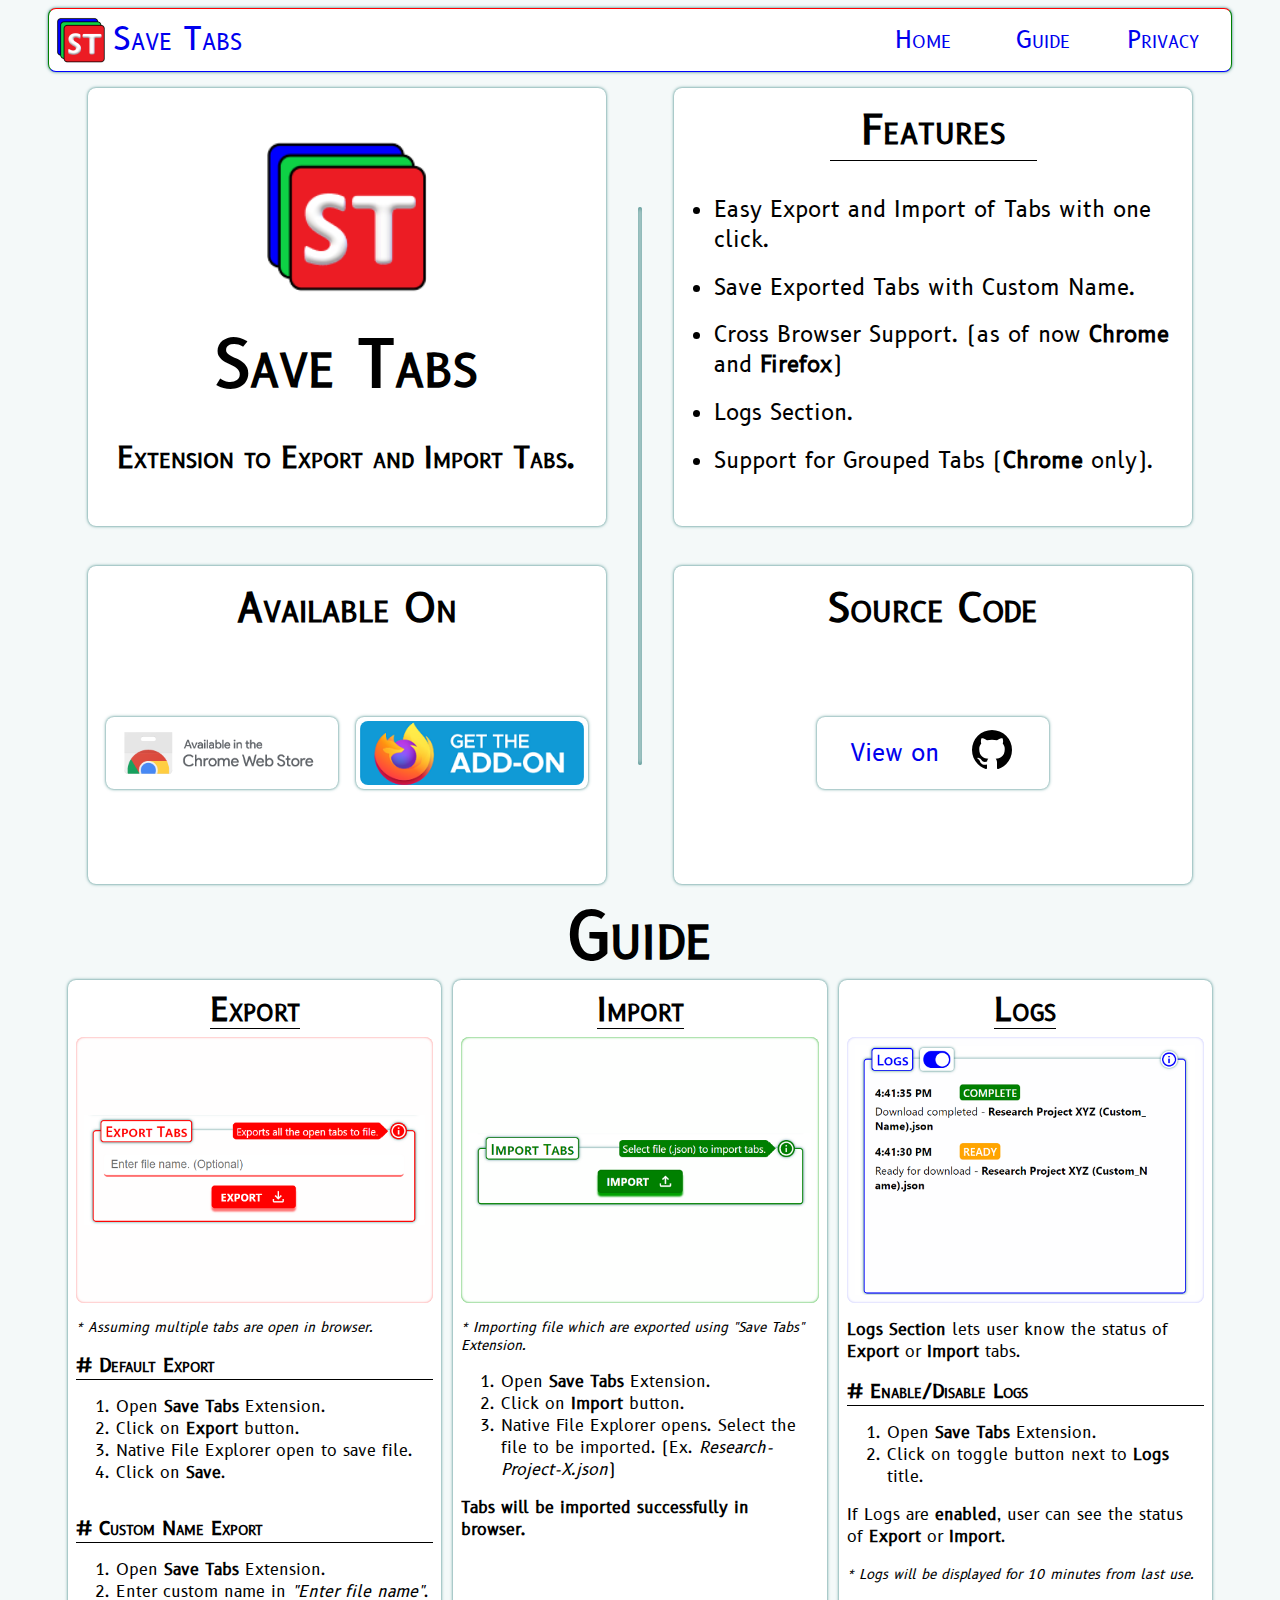
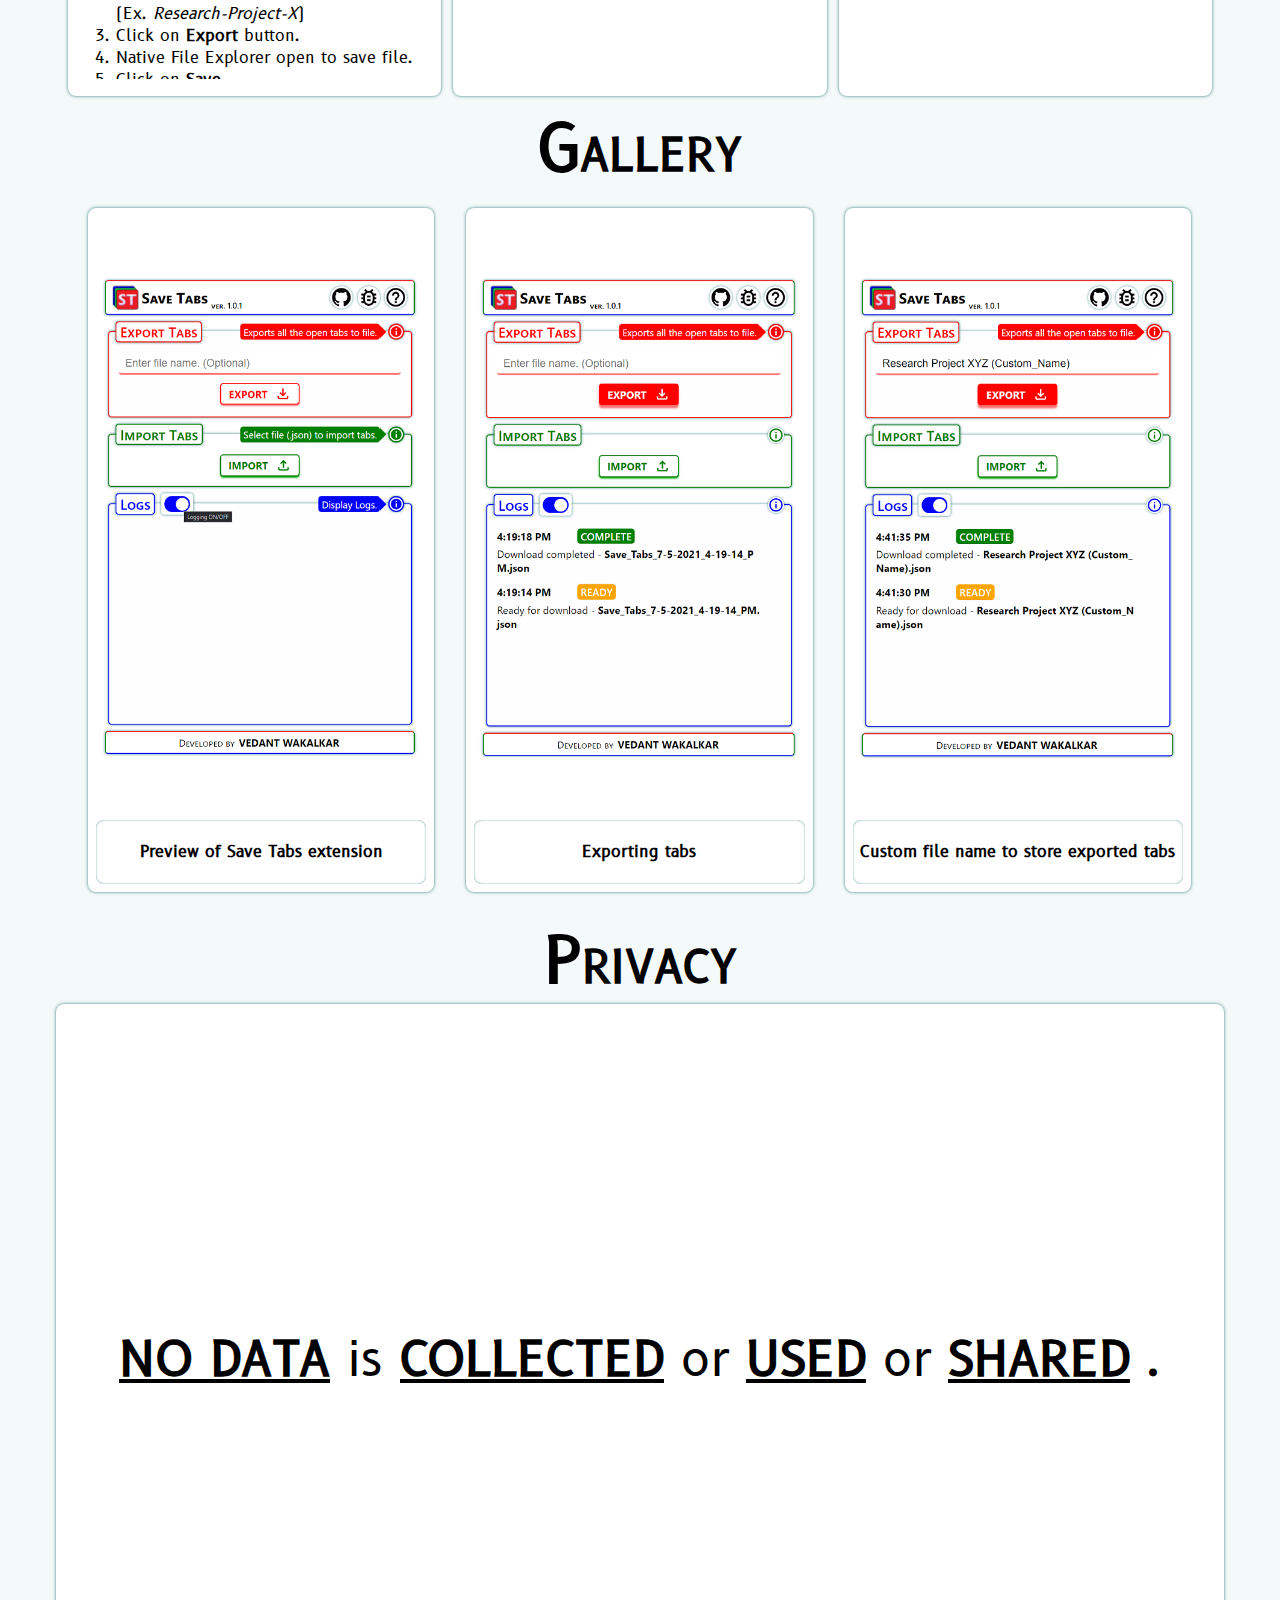
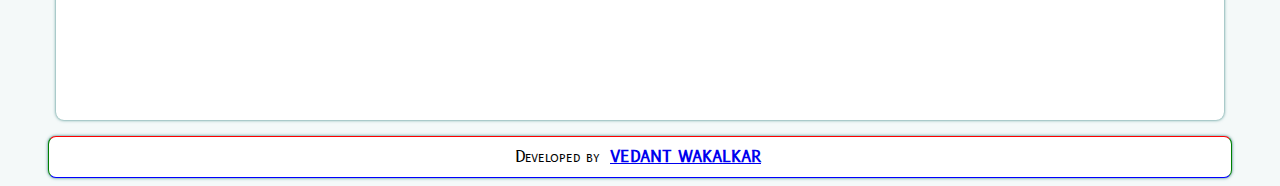
<file: index.html>
<!DOCTYPE html>

<html lang="en">
    <head>
        <meta charset="utf-8" />
        <meta http-equiv="X-UA-Compatible" content="IE=edge" />
        <meta name="viewport" content="width=device-width, initial-scale=1.0" />
        <title>Save Tabs</title>
        <link rel="stylesheet" href="style.css" />
        <link
            rel="icon"
            type="image/png"
            sizes="16x16"
            href="extension/icons/Save_Tabs_16.png"
        />
        <link
            rel="icon"
            type="image/png"
            sizes="32x32"
            href="extension/icons/Save_Tabs_32.png"
        />
    </head>

    <body>
        <header>
            <nav class="border-radius-type-A border-shadow">
                <div class="nav-left border-radius-type-A">
                    <a href="/Save-Tabs" class="nav-logo">
                        <img alt="Save Tabs Logo" />
                        <span>Save Tabs</span>
                    </a>
                    <div class="hamburger">
                        <div class="bars">
                            <span class="border-radius-type-A"> </span>
                            <span class="border-radius-type-A"> </span>
                            <span class="border-radius-type-A"> </span>
                        </div>
                    </div>
                </div>
                <ul class="border-radius-type-A">
                    <li class="nav-item">
                        <a href="#home" class="nav-link border-radius-type-A"
                            >Home</a
                        >
                    </li>
                    <li class="nav-item">
                        <a href="#guide" class="nav-link border-radius-type-A"
                            >Guide</a
                        >
                    </li>
                    <li class="nav-item">
                        <a href="#privacy" class="nav-link border-radius-type-A"
                            >Privacy</a
                        >
                    </li>
                </ul>
            </nav>
        </header>

        <main>
            <div id="home" class="poster">
                <div class="section-left">
                    <div class="brand border-radius-type-A border-shadow">
                        <div class="logo">
                            <img alt="Save Tabs Logo" />
                        </div>

                        <div class="title">
                            <h2>Save Tabs</h2>
                        </div>
                        <div class="description">
                            Extension to Export and Import Tabs.
                        </div>
                    </div>
                    <div
                        class="
                            brand-download
                            border-radius-type-A border-shadow
                        "
                    >
                        <div class="title">
                            <h3>Available On</h3>
                        </div>
                        <div class="links">
                            <a
                                class="border-radius-type-A border-shadow"
                                href="https://chrome.google.com/webstore/detail/save-tabs/ljokfgphjbhjheflldgfmjligcmcmhmn"
                                target="_blank"
                                rel="noopener noreferrer"
                            >
                                <img
                                    class="border-radius-type-A"
                                    src="assets/chrome_webstore.png"
                                    alt="Get it on Chrome Webstore"
                                />
                            </a>
                            <a
                                class="border-radius-type-A border-shadow"
                                href="https://addons.mozilla.org/en-US/firefox/addon/save-tabs/"
                                target="_blank"
                                rel="noopener noreferrer"
                            >
                                <img
                                    class="border-radius-type-A"
                                    src="assets/firefox_addon.png"
                                    alt="Get it on FireFox Add-Ons"
                                />
                            </a>
                        </div>
                    </div>
                </div>
                <div class="vertical-line"></div>
                <div class="section-right">
                    <div class="feature border-radius-type-A border-shadow">
                        <div class="title">
                            <h3>Features</h3>
                        </div>
                        <ul>
                            <li>
                                Easy Export and Import of Tabs with one click.
                            </li>
                            <li>Save Exported Tabs with Custom Name.</li>
                            <li>
                                Cross Browser Support. (as of now
                                <b>Chrome</b> and <b>Firefox</b>)
                            </li>
                            <li>Logs Section.</li>
                            <li>
                                Support for Grouped Tabs (<b>Chrome</b> only).
                            </li>
                        </ul>
                    </div>
                    <div class="source-code border-radius-type-A border-shadow">
                        <div class="title">
                            <h3>Source Code</h3>
                        </div>
                        <div class="links">
                            <a
                                class="
                                    github
                                    border-radius-type-A border-shadow
                                "
                                href="https://github.com/karna98/Save-Tabs"
                                target="blank"
                            >
                                <div class="github" title="View on Github">
                                    <span class="button-text">View on</span>
                                    <span>
                                        <svg
                                            xmlns="http://www.w3.org/2000/svg"
                                            xmlns:xlink="http://www.w3.org/1999/xlink"
                                            version="1.1"
                                            width="24"
                                            height="24"
                                            viewBox="0 0 24 24"
                                        >
                                            <path
                                                d="M12,2A10,10 0 0,0 2,12C2,16.42 4.87,20.17 8.84,21.5C9.34,21.58 9.5,21.27 9.5,21C9.5,20.77 9.5,20.14 9.5,19.31C6.73,19.91 6.14,17.97 6.14,17.97C5.68,16.81 5.03,16.5 5.03,16.5C4.12,15.88 5.1,15.9 5.1,15.9C6.1,15.97 6.63,16.93 6.63,16.93C7.5,18.45 8.97,18 9.54,17.76C9.63,17.11 9.89,16.67 10.17,16.42C7.95,16.17 5.62,15.31 5.62,11.5C5.62,10.39 6,9.5 6.65,8.79C6.55,8.54 6.2,7.5 6.75,6.15C6.75,6.15 7.59,5.88 9.5,7.17C10.29,6.95 11.15,6.84 12,6.84C12.85,6.84 13.71,6.95 14.5,7.17C16.41,5.88 17.25,6.15 17.25,6.15C17.8,7.5 17.45,8.54 17.35,8.79C18,9.5 18.38,10.39 18.38,11.5C18.38,15.32 16.04,16.16 13.81,16.41C14.17,16.72 14.5,17.33 14.5,18.26C14.5,19.6 14.5,20.68 14.5,21C14.5,21.27 14.66,21.59 15.17,21.5C19.14,20.16 22,16.42 22,12A10,10 0 0,0 12,2Z"
                                            />
                                        </svg>
                                    </span>
                                </div>
                            </a>
                        </div>
                    </div>
                </div>
            </div>
            <div id="guide" class="guide">
                <div class="title">
                    <h2>Guide</h2>
                </div>
                <div class="content">
                    <div class="export border-radius-type-A border-shadow">
                        <div class="title">
                            <h4>Export</h4>
                        </div>
                        <div class="preview border-radius-type-A">
                            <img
                                src="assets/Preview/Save_Tabs_Export.png"
                                alt="Export Guide"
                            />
                        </div>
                        <div class="points">
                            <sub>
                                <i
                                    >* Assuming multiple tabs are open in
                                    browser.</i
                                >
                            </sub>
                            <div class="title">
                                <b># Default Export</b>
                            </div>
                            <ol>
                                <li>Open <b>Save Tabs</b> Extension.</li>
                                <li>Click on <b>Export</b> button.</li>
                                <li>Native File Explorer open to save file.</li>
                                <li>Click on <b>Save</b>.</li>
                            </ol>
                            <div class="title">
                                <b># Custom Name Export</b>
                            </div>
                            <ol>
                                <li>Open <b>Save Tabs</b> Extension.</li>
                                <li>
                                    Enter custom name in
                                    <i>"Enter file name"</i>. (Ex.
                                    <i>Research-Project-X</i>)
                                </li>
                                <li>Click on <b>Export</b> button.</li>
                                <li>Native File Explorer open to save file.</li>
                                <li>Click on <b>Save</b>.</li>
                            </ol>
                            <b>Tabs will be exported successfully in file.</b>
                        </div>
                    </div>
                    <div class="import border-radius-type-A border-shadow">
                        <div class="title">
                            <h4>Import</h4>
                        </div>
                        <div class="preview border-radius-type-A">
                            <img
                                src="assets/Preview/Save_Tabs_Import.png"
                                alt="Import Guide"
                            />
                        </div>
                        <div class="points">
                            <sub>
                                <i
                                    >* Importing file which are exported using
                                    "Save Tabs" Extension.</i
                                >
                            </sub>
                            <ol>
                                <li>Open <b>Save Tabs</b> Extension.</li>
                                <li>Click on <b>Import</b> button.</li>
                                <li>
                                    Native File Explorer opens. Select the file
                                    to be imported. (Ex.
                                    <i>Research-Project-X.json</i>)
                                </li>
                            </ol>
                            <b
                                >Tabs will be imported successfully in
                                browser.</b
                            >
                        </div>
                    </div>
                    <div class="logs border-radius-type-A border-shadow">
                        <div class="title">
                            <h4>Logs</h4>
                        </div>
                        <div class="preview border-radius-type-A">
                            <img
                                src="assets/Preview/Save_Tabs_Logs.png"
                                alt="Logging Guide"
                            />
                        </div>
                        <div class="points">
                            <span>
                                <b>Logs Section</b> lets user know the status of
                                <b>Export</b> or <b>Import</b> tabs.</span
                            >
                            <div class="title">
                                <b># Enable/Disable Logs</b>
                            </div>
                            <ol>
                                <li>Open <b>Save Tabs</b> Extension.</li>
                                <li>
                                    Click on toggle button next to
                                    <b>Logs</b> title.
                                </li>
                            </ol>
                            <div>
                                If Logs are <b>enabled</b>, user can see the
                                status of <b>Export</b> or <b>Import</b>.
                            </div>
                            <sub>
                                <br />
                                <i>
                                    * Logs will be displayed for 10 minutes from
                                    last use.
                                </i>
                            </sub>
                        </div>
                    </div>
                </div>
            </div>
            <div class="gallery">
                <div class="title">
                    <h2>Gallery</h2>
                </div>
                <div class="content">
                    <div class="screenshots">
                        <div class="screenshot-content">
                            <div
                                class="body border-radius-type-A border-shadow"
                            >
                                <div class="image">
                                    <img
                                        src="assets/screenshots/Save_Tabs.PNG"
                                        alt="Screenshots - 1"
                                    />
                                </div>
                                <div class="description border-radius-type-A">
                                    Preview of Save Tabs extension
                                </div>
                            </div>
                        </div>
                        <div class="screenshot-content">
                            <div
                                class="body border-radius-type-A border-shadow"
                            >
                                <div class="image">
                                    <img
                                        src="assets/screenshots/Save_Tabs_Export.PNG"
                                        alt="Screenshots - 2"
                                    />
                                </div>
                                <div class="description border-radius-type-A">
                                    Exporting tabs
                                </div>
                            </div>
                        </div>
                        <div class="screenshot-content">
                            <div
                                class="body border-radius-type-A border-shadow"
                            >
                                <div class="image">
                                    <img
                                        src="assets/screenshots/Save_Tabs_Export-Custom.PNG"
                                        alt="Screenshots - 3"
                                    />
                                </div>
                                <div class="description border-radius-type-A">
                                    Custom file name to store exported tabs
                                </div>
                            </div>
                        </div>
                        <div class="screenshot-content">
                            <div
                                class="body border-radius-type-A border-shadow"
                            >
                                <div class="image">
                                    <img
                                        src="assets/screenshots/Save_Tabs_Import.PNG"
                                        alt="Screenshots - 4"
                                    />
                                </div>
                                <div class="description border-radius-type-A">
                                    Importing tabs
                                </div>
                            </div>
                        </div>
                        <div class="screenshot-content">
                            <div
                                class="body border-radius-type-A border-shadow"
                            >
                                <div class="image">
                                    <img
                                        src="assets/screenshots/Save_Tabs_Import-Grouped.PNG"
                                        alt="Screenshots - 5"
                                    />
                                </div>
                                <div class="description border-radius-type-A">
                                    Importing Grouped tabs
                                </div>
                            </div>
                        </div>
                        <div class="screenshot-content">
                            <div
                                class="body border-radius-type-A border-shadow"
                            >
                                <div class="image">
                                    <img
                                        src="assets/screenshots/Save_Tabs_Logs.PNG"
                                        alt="Screenshots - 6"
                                    />
                                </div>
                                <div class="description border-radius-type-A">
                                    Logging Section
                                </div>
                            </div>
                        </div>
                    </div>
                </div>
            </div>
            <div id="privacy" class="privacy">
                <div class="title">
                    <h2>Privacy</h2>
                </div>
                <div class="content border-radius-type-A border-shadow">
                    <div class="privacy-content">
                        <b> <u>NO DATA</u> </b> is <b> <u>COLLECTED</u> </b> or
                        <b> <u>USED</u> </b> or <b> <u>SHARED</u> </b>.
                    </div>
                </div>
            </div>
        </main>

        <footer class="border-radius-type-A border-shadow">
            <p>
                Developed by
                <span class="developer-name">
                    <a
                        href="https://karna98.github.io/"
                        target="_blank"
                        rel="noopener noreferrer"
                    >
                        VEDANT WAKALKAR
                    </a>
                </span>
            </p>
        </footer>
        <script src="index.js"></script>
    </body>
</html>
</file>
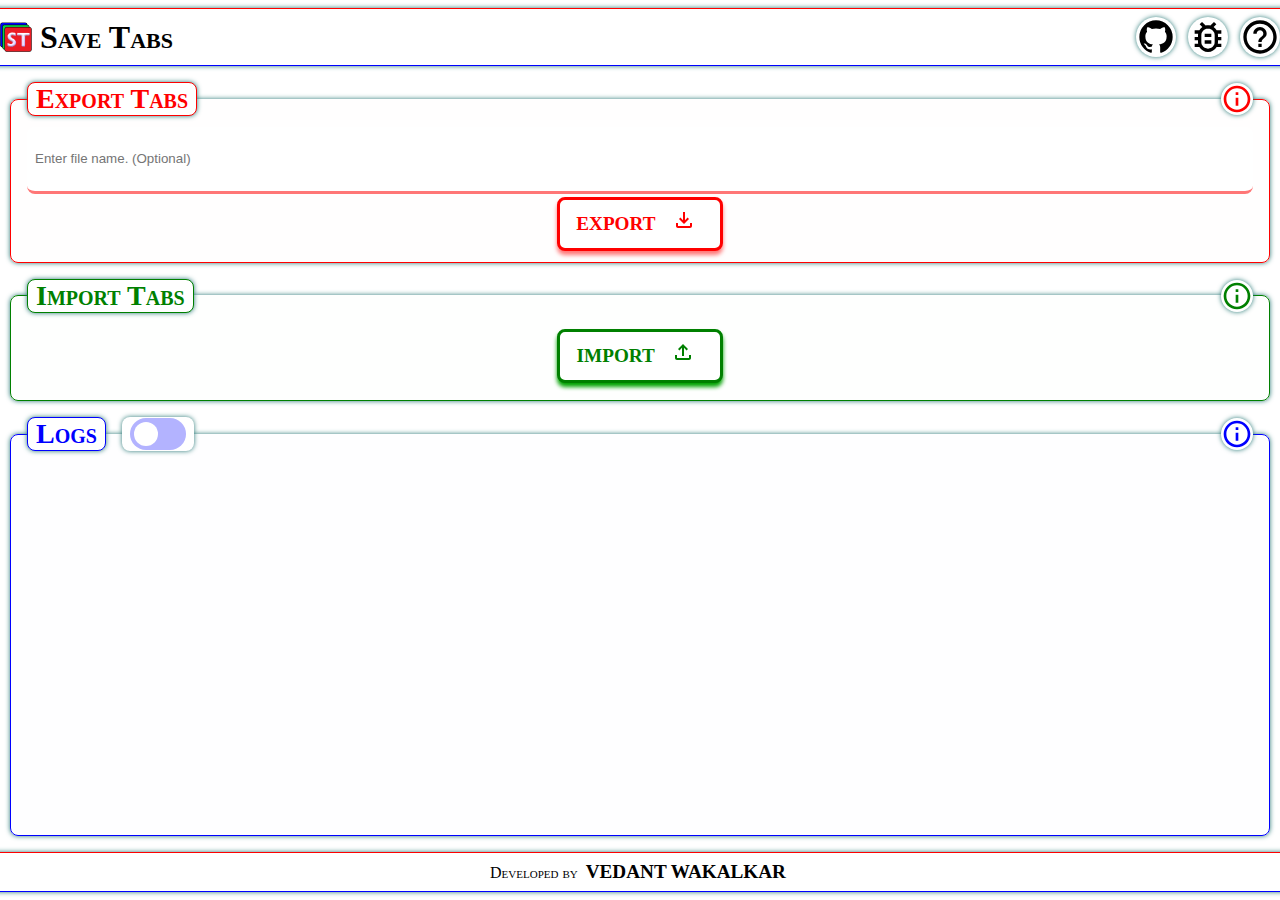
<file: extension/saveTab.html>
<!DOCTYPE html>

<html lang="en">

    <head>
        <meta charset="utf-8" />
        <title>Save Tabs</title>
        <link rel="stylesheet" type="text/css" href="saveTab.css" />
    </head>

    <body>
        <div class="navbar">
            <div class="navbar-content box-shadow">
                <div class="header">
                    <img src="icons/Save_Tabs_32.png" alt="Save Tabs Logo" />
                    <span>Save Tabs</span>
                    <span id="version"></span>
                </div>
                <div class="links">
                    <span
                        id="links-github"
                        class="box-shadow"
                        title="Source Code"
                    >
                        <svg
                            xmlns="http://www.w3.org/2000/svg"
                            xmlns:xlink="http://www.w3.org/1999/xlink"
                            version="1.1"
                            width="24"
                            height="24"
                            viewBox="0 0 24 24"
                        >
                            <path
                                d="M12,2A10,10 0 0,0 2,12C2,16.42 4.87,20.17 8.84,21.5C9.34,21.58 9.5,21.27 9.5,21C9.5,20.77 9.5,20.14 9.5,19.31C6.73,19.91 6.14,17.97 6.14,17.97C5.68,16.81 5.03,16.5 5.03,16.5C4.12,15.88 5.1,15.9 5.1,15.9C6.1,15.97 6.63,16.93 6.63,16.93C7.5,18.45 8.97,18 9.54,17.76C9.63,17.11 9.89,16.67 10.17,16.42C7.95,16.17 5.62,15.31 5.62,11.5C5.62,10.39 6,9.5 6.65,8.79C6.55,8.54 6.2,7.5 6.75,6.15C6.75,6.15 7.59,5.88 9.5,7.17C10.29,6.95 11.15,6.84 12,6.84C12.85,6.84 13.71,6.95 14.5,7.17C16.41,5.88 17.25,6.15 17.25,6.15C17.8,7.5 17.45,8.54 17.35,8.79C18,9.5 18.38,10.39 18.38,11.5C18.38,15.32 16.04,16.16 13.81,16.41C14.17,16.72 14.5,17.33 14.5,18.26C14.5,19.6 14.5,20.68 14.5,21C14.5,21.27 14.66,21.59 15.17,21.5C19.14,20.16 22,16.42 22,12A10,10 0 0,0 12,2Z"
                            />
                        </svg>
                    </span>
                    <span
                        id="links-report"
                        class="box-shadow"
                        title="Issues & Suggestions"
                    >
                        <svg
                            xmlns="http://www.w3.org/2000/svg"
                            height="24px"
                            viewBox="0 0 24 24"
                            width="24px"
                            fill="#000000"
                        >
                            <path d="M0 0h24v24H0V0z" fill="none" />
                            <path
                                d="M20 8h-2.81c-.45-.78-1.07-1.45-1.82-1.96L17 4.41 15.59 3l-2.17 2.17C12.96 5.06 12.49 5 12 5s-.96.06-1.41.17L8.41 3 7 4.41l1.62 1.63C7.88 6.55 7.26 7.22 6.81 8H4v2h2.09c-.05.33-.09.66-.09 1v1H4v2h2v1c0 .34.04.67.09 1H4v2h2.81c1.04 1.79 2.97 3 5.19 3s4.15-1.21 5.19-3H20v-2h-2.09c.05-.33.09-.66.09-1v-1h2v-2h-2v-1c0-.34-.04-.67-.09-1H20V8zm-4 4v3c0 .22-.03.47-.07.7l-.1.65-.37.65c-.72 1.24-2.04 2-3.46 2s-2.74-.77-3.46-2l-.37-.64-.1-.65C8.03 15.48 8 15.23 8 15v-4c0-.23.03-.48.07-.7l.1-.65.37-.65c.3-.52.72-.97 1.21-1.31l.57-.39.74-.18c.31-.08.63-.12.94-.12.32 0 .63.04.95.12l.68.16.61.42c.5.34.91.78 1.21 1.31l.38.65.1.65c.04.22.07.47.07.69v1zm-6 2h4v2h-4zm0-4h4v2h-4z"
                            />
                        </svg>
                    </span>
                    <span id="links-guide" class="box-shadow" title="Guide">
                        <svg
                            xmlns="http://www.w3.org/2000/svg"
                            height="24px"
                            viewBox="0 0 24 24"
                            width="24px"
                            fill="#000000"
                        >
                            <path d="M0 0h24v24H0V0z" fill="none" />
                            <path
                                d="M11 18h2v-2h-2v2zm1-16C6.48 2 2 6.48 2 12s4.48 10 10 10 10-4.48 10-10S17.52 2 12 2zm0 18c-4.41 0-8-3.59-8-8s3.59-8 8-8 8 3.59 8 8-3.59 8-8 8zm0-14c-2.21 0-4 1.79-4 4h2c0-1.1.9-2 2-2s2 .9 2 2c0 2-3 1.75-3 5h2c0-2.25 3-2.5 3-5 0-2.21-1.79-4-4-4z"
                            />
                        </svg>
                    </span>
                </div>
            </div>
        </div>
        <div class="content" id="popup-content">
            <div class="export-section">
                <fieldset class="box-shadow">
                    <legend>
                        <div class="legend-left">
                            <div class="legend-title box-shadow">
                                Export Tabs
                            </div>
                        </div>
                        <div class="legend-right">
                            <div class="info">
                                <div class="tooltip">
                                    <span
                                        >Exports all the open tabs to
                                        file.</span
                                    >
                                    <div class="section-info box-shadow">
                                        <svg
                                            xmlns="http://www.w3.org/2000/svg"
                                            height="24px"
                                            viewBox="0 0 24 24"
                                            width="24px"
                                            fill="#000000"
                                        >
                                            <path
                                                d="M0 0h24v24H0V0z"
                                                fill="none"
                                            />
                                            <path
                                                d="M11 7h2v2h-2zm0 4h2v6h-2zm1-9C6.48 2 2 6.48 2 12s4.48 10 10 10 10-4.48 10-10S17.52 2 12 2zm0 18c-4.41 0-8-3.59-8-8s3.59-8 8-8 8 3.59 8 8-3.59 8-8 8z"
                                            />
                                        </svg>
                                    </div>
                                </div>
                            </div>
                        </div>
                    </legend>

                    <div class="fieldset-content">
                        <input
                            type="text"
                            id="file-name"
                            placeholder="Enter file name. (Optional)"
                        />
                        <div class="button export" id="export">
                            EXPORT
                            <span>
                                <svg
                                    xmlns="http://www.w3.org/2000/svg"
                                    enable-background="new 0 0 24 24"
                                    height="24px"
                                    viewBox="0 0 24 24"
                                    width="24px"
                                    fill="#000000"
                                >
                                    <g>
                                        <rect
                                            fill="none"
                                            height="24"
                                            width="24"
                                        />
                                    </g>
                                    <g>
                                        <path
                                            d="M18,15v3H6v-3H4v3c0,1.1,0.9,2,2,2h12c1.1,0,2-0.9,2-2v-3H18z M17,11l-1.41-1.41L13,12.17V4h-2v8.17L8.41,9.59L7,11l5,5 L17,11z"
                                        />
                                    </g>
                                </svg>
                            </span>
                        </div>
                    </div>
                </fieldset>
            </div>
            <div class="import-section">
                <fieldset class="box-shadow">
                    <legend>
                        <div class="legend-left">
                            <div class="legend-title box-shadow">
                                Import Tabs
                            </div>
                        </div>
                        <div class="legend-right">
                            <div class="info">
                                <div class="tooltip">
                                    <span
                                        >Select file (.json) to import
                                        tabs.</span
                                    >
                                    <div class="section-info box-shadow">
                                        <svg
                                            xmlns="http://www.w3.org/2000/svg"
                                            height="24px"
                                            viewBox="0 0 24 24"
                                            width="24px"
                                            fill="#000000"
                                        >
                                            <path
                                                d="M0 0h24v24H0V0z"
                                                fill="none"
                                            />
                                            <path
                                                d="M11 7h2v2h-2zm0 4h2v6h-2zm1-9C6.48 2 2 6.48 2 12s4.48 10 10 10 10-4.48 10-10S17.52 2 12 2zm0 18c-4.41 0-8-3.59-8-8s3.59-8 8-8 8 3.59 8 8-3.59 8-8 8z"
                                            />
                                        </svg>
                                    </div>
                                </div>
                            </div>
                        </div>
                    </legend>
                    <div class="fieldset-content">
                        <input
                            type="file"
                            id="file"
                            accept=".json"
                            class="hidden"
                        />
                        <label for="file" class="button import">
                            IMPORT
                            <span>
                                <svg
                                    xmlns="http://www.w3.org/2000/svg"
                                    enable-background="new 0 0 24 24"
                                    height="24px"
                                    viewBox="0 0 24 24"
                                    width="24px"
                                    fill="#008000"
                                >
                                    <g>
                                        <rect
                                            fill="none"
                                            height="24"
                                            width="24"
                                        />
                                    </g>
                                    <g>
                                        <path
                                            d="M18,15v3H6v-3H4v3c0,1.1,0.9,2,2,2h12c1.1,0,2-0.9,2-2v-3H18z M7,9l1.41,1.41L11,7.83V16h2V7.83l2.59,2.58L17,9l-5-5L7,9z"
                                        />
                                    </g>
                                </svg>
                            </span>
                        </label>
                    </div>
                </fieldset>
            </div>
            <div class="logs-section">
                <fieldset class="box-shadow">
                    <legend>
                        <div class="legend-left">
                            <div class="legend-title box-shadow">Logs</div>
                            <div class="legend-element box-shadow">
                                <input id="logs-state" type="checkbox" />
                                <label
                                    for="logs-state"
                                    title="Logging ON/OFF"
                                ></label>
                            </div>
                        </div>
                        <div class="legend-right">
                            <div class="info">
                                <div class="tooltip">
                                    <span>Display Logs.</span>
                                    <div class="section-info box-shadow">
                                        <svg
                                            xmlns="http://www.w3.org/2000/svg"
                                            height="24px"
                                            viewBox="0 0 24 24"
                                            width="24px"
                                            fill="#000000"
                                        >
                                            <path
                                                d="M0 0h24v24H0V0z"
                                                fill="none"
                                            />
                                            <path
                                                d="M11 7h2v2h-2zm0 4h2v6h-2zm1-9C6.48 2 2 6.48 2 12s4.48 10 10 10 10-4.48 10-10S17.52 2 12 2zm0 18c-4.41 0-8-3.59-8-8s3.59-8 8-8 8 3.59 8 8-3.59 8-8 8z"
                                            />
                                        </svg>
                                    </div>
                                </div>
                            </div>
                        </div>
                    </legend>
                    <div class="fieldset-content">
                        <div id="logs" class="logs"></div>
                    </div>
                </fieldset>
            </div>
        </div>
        <div class="footer">
            <div class="footer-content box-shadow">
                <div>
                    Developed by
                    <span class="developer-name">VEDANT WAKALKAR</span>
                </div>
            </div>
        </div>
        <script src="saveTab.js"></script>
    </body>
</html>
</file>
<file: style.css>
html,
body {
    margin: 0;
    padding: 0;
}

@font-face {
    font-family: B612;
    src: url(assets/B612/B612-Regular.ttf);
}

:root {
    --background-color: #f4f9f9;
    --color_0: white;
    --color_1: black;
    --color_A: rgb(255, 0, 0);
    --color_A_light_1: rgb(255, 235, 235, 0.05);
    --color_A_light_1_1: rgb(255, 235, 235, 0.5);
    --color_A_light_2: rgb(255, 118, 118);
    --color_B: rgb(0, 128, 0);
    --color_B_light_1: rgb(229, 255, 229, 0.05);
    --color_B_light_2: rgb(0, 162, 0);
    --color_C: rgb(0, 0, 255);
    --color_C_light_1: rgb(229, 229, 255, 0.05);
    --color_C_light_2: rgb(179, 179, 255);
    --color_shadow: rgb(43, 122, 120);
    --color_error_interrupted: rgb(204, 0, 0);
    --color_success_complete: rgb(0, 128, 0);
    --color_ready: rgb(255, 165, 0);
}

html {
    background-color: var(--background-color);
    font-family: B612;
    scroll-padding-top: 5rem;
}

* {
    scrollbar-width: thin;
    scrollbar-color: var(--color_shadow);
}

body {
    display: -webkit-box;
    display: -ms-flexbox;
    display: flex;
    -webkit-box-orient: vertical;
    -webkit-box-direction: normal;
    -ms-flex-flow: column;
    flex-flow: column;
    padding: 0 3rem;
}

h2,
h3,
h4 {
    display: -webkit-box;
    display: -ms-flexbox;
    display: flex;
    margin: 0;
}

h2 {
    font-size: 4rem;
}

h3 {
    font-size: 2.5rem;
}

h4 {
    font-size: 2rem;
}

header {
    display: -webkit-box;
    display: -ms-flexbox;
    display: flex;
    position: fixed;
    top: 0;
    left: 3rem;
    width: calc(100% - 6rem);
    height: 4rem;
    padding: 0.5rem 0;
    z-index: 1;
    background-color: var(--background-color);
}

nav,
footer {
    display: -webkit-box;
    display: -ms-flexbox;
    display: flex;
    -webkit-box-orient: horizontal;
    -webkit-box-direction: normal;
    -ms-flex-direction: row;
    flex-direction: row;
    -webkit-box-pack: justify;
    -ms-flex-pack: justify;
    justify-content: space-between;
    -webkit-box-align: center;
    -ms-flex-align: center;
    align-items: center;
    padding: 0.25rem 0.5rem;
    background-color: var(--color_0);
    border: 0.1rem solid;
    border-color: var(--color_A) var(--color_B) var(--color_C);
}

nav {
    -webkit-box-flex: 1;
    -ms-flex: 1;
    flex: 1;
}

nav a {
    text-decoration: none;
}

nav .nav-left {
    display: -webkit-box;
    display: -ms-flexbox;
    display: flex;
    -webkit-box-pack: justify;
    -ms-flex-pack: justify;
    justify-content: space-between;
}

.nav-left .nav-logo {
    display: -webkit-box;
    display: -ms-flexbox;
    display: flex;
    -webkit-box-align: center;
    -ms-flex-align: center;
    align-items: center;
}

.nav-logo img {
    content: url("extension/icons/Save_Tabs_48.png");
}

.nav-logo span {
    padding: 0 0.5rem;
    font-size: 2rem;
    font-weight: 500;
    font-variant-caps: petite-caps;
}

nav ul {
    display: -webkit-box;
    display: -ms-flexbox;
    display: flex;
    padding: 0;
    height: calc(100% - 1.5rem);
    -webkit-box-pack: space-evenly;
    -ms-flex-pack: space-evenly;
    justify-content: space-evenly;
    -webkit-box-align: center;
    -ms-flex-align: center;
    align-items: center;
}

nav ul li {
    display: -webkit-box;
    display: -ms-flexbox;
    display: flex;
    list-style: none;
    -webkit-box-pack: center;
    -ms-flex-pack: center;
    justify-content: center;
    padding: 0.5rem 1rem;
}

nav ul li .nav-link {
    display: -webkit-box;
    display: -ms-flexbox;
    display: flex;
    width: 5rem;
    padding: 0.25rem;
    font-size: 1.5rem;
    font-weight: 400;
    font-variant-caps: small-caps;
    -webkit-box-pack: center;
    -ms-flex-pack: center;
    justify-content: center;
}

nav ul li .nav-link:hover {
    -webkit-box-shadow: 0 0.05rem 0.05rem var(--color_shadow);
    box-shadow: 0 0.05rem 0.05rem var(--color_shadow);
}

.nav-left .hamburger {
    display: none;
}

.hamburger .bars {
    display: -webkit-box;
    display: -ms-flexbox;
    display: flex;
    -webkit-box-orient: vertical;
    -webkit-box-direction: normal;
    -ms-flex-direction: column;
    flex-direction: column;
    width: 1.2rem;
    height: auto;
    -webkit-box-align: center;
    -ms-flex-align: center;
    align-items: center;
    -ms-flex-pack: distribute;
    justify-content: space-around;
}

.bars span {
    display: -webkit-box;
    display: -ms-flexbox;
    display: flex;
    width: 100%;
    height: 0.16rem;
    margin: 0.08rem auto;
    -webkit-transition: all 0.3s ease-in-out;
    -o-transition: all 0.3s ease-in-out;
    transition: all 0.3s ease-in-out;
}

.bars span:nth-child(1) {
    background-color: var(--color_A);
}

.bars span:nth-child(2) {
    background-color: var(--color_B);
}

.bars span:nth-child(3) {
    background-color: var(--color_C);
}

main {
    display: -webkit-box;
    display: -ms-flexbox;
    display: flex;
    -webkit-box-orient: vertical;
    -webkit-box-direction: normal;
    -ms-flex-direction: column;
    flex-direction: column;
    margin-top: 5rem;
    -webkit-box-align: center;
    -ms-flex-align: center;
    align-items: center;
}

.title,
.description {
    display: -webkit-box;
    display: -ms-flexbox;
    display: flex;
    padding: 0;
    height: 10%;
    -webkit-box-pack: center;
    -ms-flex-pack: center;
    justify-content: center;
    -webkit-box-align: center;
    -ms-flex-align: center;
    align-items: center;
    text-align: center;
    font-variant-caps: petite-caps;
}

.description {
    font-size: 1.4rem;
    font-weight: 600;
}

main .poster,
main .guide,
main .gallery,
main .privacy {
    display: -webkit-box;
    display: -ms-flexbox;
    display: flex;
    -webkit-box-orient: horizontal;
    -webkit-box-direction: normal;
    -ms-flex-flow: row;
    flex-flow: row;
    width: calc(100% - 1rem);
    height: calc(100vh - 6.5rem);
    padding: 0.5rem;
    -webkit-box-pack: space-evenly;
    -ms-flex-pack: space-evenly;
    justify-content: space-evenly;
}

main .guide,
main .gallery,
main .privacy {
    -webkit-box-orient: vertical;
    -webkit-box-direction: normal;
    -ms-flex-flow: column;
    flex-flow: column;
}

.poster .section-left,
.poster .section-right {
    display: -webkit-box;
    display: -ms-flexbox;
    display: flex;
    -webkit-box-orient: vertical;
    -webkit-box-direction: normal;
    -ms-flex-flow: column;
    flex-flow: column;
    width: calc(50% - 0.5rem);
    -webkit-box-pack: justify;
    -ms-flex-pack: justify;
    justify-content: space-between;
    -webkit-box-align: center;
    -ms-flex-align: center;
    align-items: center;
}

.section-left .brand,
.section-right .feature {
    display: -webkit-box;
    display: -ms-flexbox;
    display: flex;
    -webkit-box-orient: vertical;
    -webkit-box-direction: normal;
    -ms-flex-flow: column;
    flex-flow: column;
    width: 90%;
    height: calc(55% - 2rem);
    padding: 1rem 0;
    -webkit-box-pack: space-evenly;
    -ms-flex-pack: space-evenly;
    justify-content: space-evenly;
    -webkit-box-align: center;
    -ms-flex-align: center;
    align-items: center;
    background-color: var(--color_0);
}

.brand .logo {
    display: -webkit-box;
    display: -ms-flexbox;
    display: flex;
    height: calc(50% - 0.5rem);
    padding: 0.25rem;
    -webkit-box-pack: center;
    -ms-flex-pack: center;
    justify-content: center;
    -webkit-box-align: center;
    -ms-flex-align: center;
    align-items: center;
}

.logo img {
    width: 10rem;
    height: 10rem;
    content: url("extension/icons/Save_Tabs_128.png");
}

.brand .title {
    height: 20%;
}

.brand .description {
    font-size: 1.8rem;
    height: 20%;
}

.section-left .brand-download,
.section-right .source-code {
    display: -webkit-box;
    display: -ms-flexbox;
    display: flex;
    -webkit-box-orient: vertical;
    -webkit-box-direction: normal;
    -ms-flex-flow: column;
    flex-flow: column;
    height: calc(40% - 2rem);
    width: 90%;
    padding: 1rem 0;
    -webkit-box-pack: space-evenly;
    -ms-flex-pack: space-evenly;
    justify-content: space-evenly;
    -webkit-box-align: center;
    -ms-flex-align: center;
    align-items: center;
    background-color: var(--color_0);
}

.brand-download .title,
.source-code .title {
    height: 20%;
}

.brand-download .links,
.source-code .links {
    display: -webkit-box;
    display: -ms-flexbox;
    display: flex;
    -webkit-box-orient: horizontal;
    -webkit-box-direction: normal;
    -ms-flex-flow: row wrap;
    flex-flow: row wrap;
    width: 100%;
    height: 80%;
    -webkit-box-pack: space-evenly;
    -ms-flex-pack: space-evenly;
    justify-content: space-evenly;
    -webkit-box-align: center;
    -ms-flex-align: center;
    align-items: center;
}

.links a {
    display: -webkit-box;
    display: -ms-flexbox;
    display: flex;
    padding: 0.25rem;
    width: auto;
    height: 4rem;
    cursor: pointer;
    text-decoration: none;
}

.links a:hover {
    -webkit-box-shadow: 0 0 0.4rem var(--color_shadow);
    box-shadow: 0 0 0.4rem var(--color_shadow);
}

.links img,
.links .github {
    -o-object-fit: cover;
    object-fit: cover;
    width: 14rem;
    height: 4rem;
}

.links .github {
    display: -webkit-box;
    display: -ms-flexbox;
    display: flex;
    -webkit-box-align: center;
    -ms-flex-align: center;
    align-items: center;
    -webkit-box-pack: space-evenly;
    -ms-flex-pack: space-evenly;
    justify-content: space-evenly;
}

.links .github svg {
    -o-object-fit: cover;
    object-fit: cover;
    width: 3rem;
    height: 3rem;
}

.links .button-text {
    font-size: 1.5rem;
}

.poster .vertical-line {
    display: -webkit-box;
    display: -ms-flexbox;
    display: flex;
    -ms-flex-item-align: center;
    align-self: center;
    width: 0.3rem;
    height: 70%;
    -webkit-box-shadow: inset 0 0 0.3rem var(--color_shadow);
    box-shadow: inset 0 0 0.3rem var(--color_shadow);
    border-radius: 2rem;
}

.feature .title {
    height: 15%;
    width: 40%;
    border-bottom: 0.1rem solid var(--color_1);
}

.feature ul {
    display: -webkit-box;
    display: -ms-flexbox;
    display: flex;
    -webkit-box-orient: vertical;
    -webkit-box-direction: normal;
    -ms-flex-flow: column;
    flex-flow: column;
    height: 85%;
    -webkit-box-pack: space-evenly;
    -ms-flex-pack: space-evenly;
    justify-content: space-evenly;
}

.feature ul li {
    font-size: 1.4rem;
}

.guide .content,
.gallery .content,
.privacy .content {
    display: -webkit-box;
    display: -ms-flexbox;
    display: flex;
    -webkit-box-orient: horizontal;
    -webkit-box-direction: normal;
    -ms-flex-flow: row;
    flex-flow: row;
    -webkit-box-pack: space-evenly;
    -ms-flex-pack: space-evenly;
    justify-content: space-evenly;
    height: 90%;
}

.content .export,
.content .import,
.content .logs {
    display: -webkit-box;
    display: -ms-flexbox;
    display: flex;
    -webkit-box-orient: vertical;
    -webkit-box-direction: normal;
    -ms-flex-flow: column;
    flex-flow: column;
    width: calc(32% - 1rem);
    padding: 1rem 0.5rem;
    -webkit-box-align: center;
    -ms-flex-align: center;
    align-items: center;
    background-color: var(--color_0);
}

.content .title {
    padding: 0.25rem 0;
    height: calc(5% - 0.6rem);
    border-bottom: 0.1rem solid;
}

.content .preview {
    display: -webkit-box;
    display: -ms-flexbox;
    display: flex;
    margin-top: 0.5rem;
    padding: 0.5rem;
    width: calc(100% - 1rem);
    height: calc(40% - 1.5rem);
    overflow: hidden;
    -webkit-box-pack: center;
    -ms-flex-pack: center;
    justify-content: center;
}

.export .preview {
    -webkit-box-shadow: inset 0 0 0.15rem var(--color_A_light_2);
    box-shadow: inset 0 0 0.15rem var(--color_A_light_2);
    background-color: var(--color_A_light_1);
}

.import .preview {
    -webkit-box-shadow: inset 0 0 0.15rem var(--color_B_light_2);
    box-shadow: inset 0 0 0.15rem var(--color_B_light_2);
    background-color: var(--color_B_light_1);
}

.logs .preview {
    -webkit-box-shadow: inset 0 0 0.15rem var(--color_C_light_2);
    box-shadow: inset 0 0 0.15rem var(--color_C_light_2);
    background-color: var(--color_C_light_1);
}

.preview img {
    display: -webkit-box;
    display: -ms-flexbox;
    display: flex;
    -o-object-fit: scale-down;
    object-fit: scale-down;
    width: 100%;
    height: auto;
}

.content .points {
    display: -webkit-box;
    display: -ms-flexbox;
    display: flex;
    -webkit-box-orient: vertical;
    -webkit-box-direction: normal;
    -ms-flex-flow: column;
    flex-flow: column;
    overflow-y: auto;
    margin-top: 1rem;
    width: 100%;
    height: calc(55% - 1rem);
}

.points .title {
    margin-top: 1rem;
    height: 5%;
    font-size: 1.2rem;
    -webkit-box-pack: left;
    -ms-flex-pack: left;
    justify-content: left;
}

.points ol {
    display: -webkit-box;
    display: -ms-flexbox;
    display: flex;
    -webkit-box-orient: vertical;
    -webkit-box-direction: normal;
    -ms-flex-flow: column;
    flex-flow: column;
}

/* Screenshots */

.gallery .content {
    padding: 0 0.5rem;
    width: calc(100% - 1rem);
    height: 90%;
    -webkit-box-align: center;
    -ms-flex-align: center;
    align-items: center;
    -webkit-box-pack: center;
    -ms-flex-pack: center;
    justify-content: center;
}

.gallery .screenshots {
    display: -webkit-box;
    display: -ms-flexbox;
    display: flex;
    -webkit-box-orient: horizontal;
    -webkit-box-direction: normal;
    -ms-flex-flow: row;
    flex-flow: row;
    padding: 0 0.5rem;
    width: calc(100% - 1rem);
    height: 100%;
    -webkit-box-align: center;
    -ms-flex-align: center;
    align-items: center;
    overflow-x: auto;
}

.screenshots .screenshot-content {
    display: -webkit-box;
    display: -ms-flexbox;
    display: flex;
    -webkit-box-flex: 0;
    -ms-flex: 0 0 auto;
    flex: 0 0 auto;
    -webkit-box-orient: vertical;
    -webkit-box-direction: normal;
    -ms-flex-flow: column;
    flex-flow: column;
    padding: 1rem;
    width: calc(33.3% - 2rem);
    height: calc(100% - 2rem);
    -webkit-box-pack: center;
    -ms-flex-pack: center;
    justify-content: center;
}

.screenshot-content .body {
    display: -webkit-box;
    display: -ms-flexbox;
    display: flex;
    -webkit-box-orient: vertical;
    -webkit-box-direction: normal;
    -ms-flex-flow: column;
    flex-flow: column;
    padding: 0.5rem;
    width: auto;
    height: calc(100% - 1rem);
    background-color: var(--color_0);
}

.body .image {
    display: -webkit-box;
    display: -ms-flexbox;
    display: flex;
    height: calc(95% - 0.5rem);
    padding: 0.25rem;
}

.image img {
    -o-object-fit: scale-down;
    object-fit: scale-down;
    width: 100%;
}

.body .description {
    font-size: 1rem;
    font-variant-caps: normal;
    -webkit-box-shadow: inset 0 0 0.1rem var(--color_shadow);
    box-shadow: inset 0 0 0.1rem var(--color_shadow);
}

/* Privacy */

.privacy .content {
    font-size: 3rem;
    -webkit-box-align: center;
    -ms-flex-align: center;
    align-items: center;
    -webkit-box-pack: center;
    -ms-flex-pack: center;
    justify-content: center;
    background-color: var(--color_0);
}

.content .privacy-content {
    text-align: center;
}

/* Footer */

footer {
    margin-top: 0.5rem;
    margin-bottom: 0.5rem;
    height: 2rem;
    -webkit-box-pack: center;
    -ms-flex-pack: center;
    justify-content: center;
    font-variant-caps: petite-caps;
    font-weight: 500;
}

footer .developer-name {
    padding: 0 0.25rem;
    font-weight: bold;
}

/* Extras */
.border-radius-type-A {
    border-radius: 0.5rem;
}

.border-shadow {
    -webkit-box-shadow: 0 0 0.2rem var(--color_shadow);
    box-shadow: 0 0 0.2rem var(--color_shadow);
}

::-webkit-scrollbar {
    width: 0.5rem;
    height: 0.5rem;
}

::-webkit-scrollbar-thumb {
    border-radius: 0.5rem;
    -webkit-box-shadow: inset 0 0 0.5rem var(--color_shadow);
    box-shadow: inset 0 0 0.5rem var(--color_shadow);
}

@media only screen and (max-width: 768px) {
    html {
        scroll-padding-top: 4rem;
    }

    body {
        padding: 0 1rem;
    }

    h2 {
        font-size: 3rem;
    }

    h3 {
        font-size: 2rem;
    }

    header {
        left: 1rem;
        width: calc(100% - 2rem);
        height: 3rem;
        padding: 0.5rem 0;
    }

    header.active {
        height: calc(100% - 1rem);
    }

    header.border-shadow {
        -webkit-box-shadow: none;
        box-shadow: none;
    }

    nav {
        -webkit-box-orient: vertical;
        -webkit-box-direction: normal;
        -ms-flex-direction: column;
        flex-direction: column;
        -webkit-box-pack: start;
        -ms-flex-pack: start;
        justify-content: flex-start;
        padding: 0;
        border: none;
    }

    header.active nav {
        -webkit-box-shadow: none;
        box-shadow: none;
    }

    nav .nav-left {
        width: calc(100% - 1rem);
        height: 2.9rem;
        padding: 0 0.5rem;
        -webkit-box-align: center;
        -ms-flex-align: center;
        align-items: center;
        border: 0.05rem solid;
        border-color: var(--color_A) var(--color_B) var(--color_C);
        -webkit-box-shadow: 0 0 0.2rem var(--color_shadow);
        box-shadow: 0 0 0.2rem var(--color_shadow);
    }

    .nav-logo img {
        content: url("extension/icons/Save_Tabs_32.png");
    }

    .nav-logo span {
        padding: 0 0.25rem;
        font-size: 1.5rem;
        font-weight: 550;
    }

    nav ul {
        display: none;
        -webkit-box-orient: vertical;
        -webkit-box-direction: normal;
        -ms-flex-direction: column;
        flex-direction: column;
        width: calc(100% - 0.2rem);
        height: 0;
        text-align: center;
        border: 0.1rem solid;
        border-color: var(--color_A) var(--color_B) var(--color_C);
    }

    nav ul.active {
        display: -webkit-box;
        display: -ms-flexbox;
        display: flex;
        height: auto;
        -webkit-box-pack: start;
        -ms-flex-pack: start;
        justify-content: flex-start;
        -webkit-box-shadow: 0 0 0.2rem var(--color_shadow);
        box-shadow: 0 0 0.2rem var(--color_shadow);
    }

    nav ul li {
        width: 60%;
        padding: 0.5rem 0;
    }

    nav ul li .nav-link {
        padding: 0.25rem;
        font-size: 1.25rem;
        font-weight: 400;
        border-radius: 0.25rem;
    }

    .nav-left .hamburger {
        display: -webkit-box;
        display: -ms-flexbox;
        display: flex;
        -webkit-box-pack: center;
        -ms-flex-pack: center;
        justify-content: center;
        -webkit-box-align: center;
        -ms-flex-align: center;
        align-items: center;
        width: 1.7rem;
        height: 1.7rem;
        border-radius: 50%;
        cursor: pointer;
        -webkit-box-shadow: 0 0 0.2rem var(--color_shadow);
        box-shadow: 0 0 0.2rem var(--color_shadow);
    }

    .hamburger.active span:nth-child(2) {
        opacity: 0;
    }

    .hamburger.active span:nth-child(1) {
        -webkit-transform: translateY(0.32rem) rotate(45deg);
        -ms-transform: translateY(0.32rem) rotate(45deg);
        transform: translateY(0.32rem) rotate(45deg);
    }

    .hamburger.active span:nth-child(3) {
        -webkit-transform: translateY(-0.32rem) rotate(-45deg);
        -ms-transform: translateY(-0.32rem) rotate(-45deg);
        transform: translateY(-0.32rem) rotate(-45deg);
    }

    .scroll-lock {
        overflow: hidden;
    }

    main {
        margin-top: 4rem;
    }

    main .poster,
    main .guide {
        -webkit-box-orient: horizontal;
        -webkit-box-direction: normal;
        -ms-flex-flow: row wrap;
        flex-flow: row wrap;
        height: auto;
        padding: 0 0.25rem;
        -webkit-box-pack: justify;
        -ms-flex-pack: justify;
        justify-content: space-between;
    }

    main .gallery,
    main .privacy {
        height: calc(100vh - 5.5rem);
    }

    .poster .section-left,
    .poster .section-right {
        width: 100%;
        height: calc(100vh - 4rem);
        -webkit-box-pack: space-evenly;
        -ms-flex-pack: space-evenly;
        justify-content: space-evenly;
    }

    .section-left .brand,
    .section-right .feature {
        width: 100%;
        height: calc(55% - 1rem);
        padding: 0.5rem 0;
        -webkit-box-shadow: 0 0 0.1rem var(--color_shadow);
        box-shadow: 0 0 0.1rem var(--color_shadow);
    }

    .section-right .feature {
        height: calc(60% - 1rem);
    }

    .brand .logo {
        height: calc(50% - 0.25rem);
        padding: 0.125rem;
    }

    .logo img {
        width: 6rem;
        height: 6rem;
    }

    .brand .description {
        font-size: 1.2rem;
        height: 20%;
    }

    .section-left .brand-download,
    .section-right .source-code {
        -webkit-box-orient: vertical;
        -webkit-box-direction: normal;
        -ms-flex-flow: column;
        flex-flow: column;
        height: calc(40% - 1rem);
        width: 100%;
        padding: 0.5rem 0;
    }

    .section-right .source-code {
        height: calc(35% - 1rem);
    }

    .brand-download .links,
    .source-code .links {
        -webkit-box-orient: vertical;
        -webkit-box-direction: normal;
        -ms-flex-flow: column;
        flex-flow: column;
    }

    .links a {
        padding: 0.125rem;
        height: 3rem;
    }

    .links img,
    .links .github {
        width: 10.5rem;
        height: 3rem;
    }

    .links .github svg {
        width: 2rem;
        height: 2rem;
    }

    .links .button-text {
        font-size: 1.2rem;
    }

    .poster .vertical-line {
        margin-left: 15%;
        width: 70%;
        height: 0.3rem;
    }

    .feature ul li {
        font-size: 1rem;
    }

    main .guide,
    main .gallery,
    main .privacy {
        -webkit-box-pack: center;
        -ms-flex-pack: center;
        justify-content: center;
    }

    .guide .content,
    .gallery .content,
    .privacy .content {
        -webkit-box-orient: vertical;
        -webkit-box-direction: normal;
        -ms-flex-flow: column;
        flex-flow: column;
        -webkit-box-pack: space-evenly;
        -ms-flex-pack: space-evenly;
        justify-content: space-evenly;
    }

    .content .export,
    .content .import,
    .content .logs {
        margin: 0.5rem 0;
        width: calc(100% - 0.5rem);
        height: auto;
        padding: 0.5rem 0.25rem;
    }

    .content .preview {
        padding: 0.25rem;
        width: calc(100% - 0.5rem);
        height: calc(40% - 1rem);
    }

    .content .points {
        margin-top: 0.5rem;
        height: calc(55% - 0.5rem);
    }

    .points .title {
        margin-top: 0.5rem;
        font-size: 1.2rem;
    }

    /* Screenshots */

    .gallery .content {
        padding: 0 0.25rem;
        width: calc(100% - 0.5rem);
        /* background-color: red; */
    }

    .gallery .screenshots {
        padding: 0 0.25rem;
        width: calc(100% - 0.5rem);
    }

    .screenshots .screenshot-content {
        padding: 0.5rem;
        width: calc(100% - 1rem);
        height: calc(100% - 1rem);
    }

    .screenshot-content .body {
        padding: 0.25rem;
        height: calc(100% - 0.5rem);
    }

    .body .image {
        height: calc(90% - 0.5rem);
    }

    .body .description {
        font-size: 0.8rem;
    }

    /* Footer */

    footer {
        display: -webkit-box;
        display: -ms-flexbox;
        display: flex;
        -webkit-box-orient: vertical;
        -webkit-box-direction: normal;
        -ms-flex-direction: column;
        flex-direction: column;
        padding: 0;
        height: 2rem;
        -webkit-box-pack: center;
        -ms-flex-pack: center;
        justify-content: center;
        -webkit-box-align: center;
        -ms-flex-align: center;
        align-items: center;
        height: 2rem;
        font-size: 0.9rem;
    }

    footer .developer-name {
        padding: 0 0.125rem;
        font-weight: bold;
    }

    .border-radius-type-A {
        border-radius: 0.25rem;
    }

    .border-shadow {
        -webkit-box-shadow: 0 0 0.1rem var(--color_shadow);
        box-shadow: 0 0 0.1rem var(--color_shadow);
    }
}
</file>
<file: extension/saveTab.css>
body,
html {
    margin: 0;
    padding: 0;
    height: 100%;
    width: 100%;
}

:root {
    --color_0: white;
    --color_A: rgb(255, 0, 0);
    --color_A_light_1: rgb(255, 235, 235, 0.05);
    --color_A_light_1_1: rgb(255, 235, 235, 0.5);
    --color_A_light_2: rgb(255, 118, 118);
    --color_B: rgb(0, 128, 0);
    --color_B_light_1: rgb(229, 255, 229, 0.05);
    --color_B_light_2: rgb(0, 162, 0);
    --color_C: rgb(0, 0, 255);
    --color_C_light_1: rgb(229, 229, 255, 0.05);
    --color_C_light_2: rgb(179, 179, 255);
    --color_shadow: rgb(43, 122, 120);
    --color_error_interrupted: rgb(204, 0, 0);
    --color_success_complete: rgb(0, 128, 0);
    --color_ready: rgb(255, 165, 0);
}

body {
    display: -webkit-box;
    display: -ms-flexbox;
    display: flex;
    -webkit-box-orient: vertical;
    -webkit-box-direction: normal;
        -ms-flex-flow: column;
            flex-flow: column;
    -webkit-box-align: center;
        -ms-flex-align: center;
            align-items: center;
}

/**
    Navigation Bar
*/
.navbar {
    display: -webkit-box;
    display: -ms-flexbox;
    display: flex;
    -webkit-box-orient: vertical;
    -webkit-box-direction: normal;
        -ms-flex-flow: column wrap;
            flex-flow: column wrap;
    padding: 0.5rem 0.5rem;
    width: 100%;
    height: auto;
    -webkit-box-align: center;
        -ms-flex-align: center;
            align-items: center;
    -ms-flex-line-pack: center;
        align-content: center;
    -webkit-box-pack: center;
        -ms-flex-pack: center;
            justify-content: center;
}

.navbar .navbar-content {
    display: -webkit-box;
    display: -ms-flexbox;
    display: flex;
    -webkit-box-orient: horizontal;
    -webkit-box-direction: normal;
        -ms-flex-flow: row wrap;
            flex-flow: row wrap;
    padding: 0.5rem 1rem;
    width: 100%;
    height: auto;
    -webkit-box-align: center;
        -ms-flex-align: center;
            align-items: center;
    -webkit-box-pack: justify;
        -ms-flex-pack: justify;
            justify-content: space-between;
    background-color: var(--color_0);
    border: 0.1rem solid;
    border-color: var(--color_A) var(--color_B) var(--color_C);
    border-radius: 0.5rem;
}

/* Extension Name and Logo */
.navbar-content .header {
    display: -webkit-box;
    display: -ms-flexbox;
    display: flex;
    width: -webkit-max-content;
    width: -moz-max-content;
    width: max-content;
    -webkit-box-align: center;
        -ms-flex-align: center;
            align-items: center;
}

.header span {
    padding-left: 0.5rem;
    font-size: 2rem;
    font-weight: bold;
    font-variant-caps: petite-caps;
}

/* Extension Version */
.header span#version {
    font-size: smaller;
    font-weight: 600;
    -ms-flex-item-align: end;
        align-self: flex-end;
}

/* Extension Support Links */
.navbar-content .links {
    display: -webkit-box;
    display: -ms-flexbox;
    display: flex;
    -webkit-box-orient: horizontal;
    -webkit-box-direction: normal;
        -ms-flex-direction: row;
            flex-direction: row;
    -webkit-box-pack: justify;
        -ms-flex-pack: justify;
            justify-content: space-between;
    width: 9rem;
}

.links span {
    display: -webkit-box;
    display: -ms-flexbox;
    display: flex;
    -webkit-box-pack: center;
        -ms-flex-pack: center;
            justify-content: center;
    border-radius: 50%;
    -webkit-transition: 0.5s;
    -o-transition: 0.5s;
    transition: 0.5s;
}

.links span svg {
    width: 2.5rem;
    height: 2.5rem;
}

.links span:hover {
    background-color: var(--color_0);
    -webkit-filter: invert(1);
            filter: invert(1);
    cursor: pointer;
}

/**
    Content
*/
.content {
    display: -webkit-box;
    display: -ms-flexbox;
    display: flex;
    -webkit-box-orient: vertical;
    -webkit-box-direction: normal;
        -ms-flex-direction: column;
            flex-direction: column;
    width: 100%;
    height: 100%;
    -webkit-box-align: center;
        -ms-flex-align: center;
            align-items: center;
    -webkit-box-pack: start;
        -ms-flex-pack: start;
            justify-content: flex-start;
    overflow: auto;
}

.export-section,
.import-section,
.logs-section {
    display: -webkit-box;
    display: -ms-flexbox;
    display: flex;
    -webkit-box-orient: vertical;
    -webkit-box-direction: normal;
        -ms-flex-direction: column;
            flex-direction: column;
    padding: 0.5rem;
    width: calc(100% - 1rem);
    height: calc(100% - 1rem);
    -webkit-box-pack: center;
        -ms-flex-pack: center;
            justify-content: center;
}

.export-section {
    height: 25%;
}
.import-section {
    height: 17%;
}

.logs-section {
    height: 58%;
}

.export-section fieldset {
    background-color: var(--color_A_light_1);
    border: 0.1rem solid var(--color_A);
}

.import-section fieldset {
    background-color: var(--color_B_light_1);
    border: 0.1rem solid var(--color_B);
}

.logs-section fieldset {
    background-color: var(--color_C_light_1);
    border: 0.1rem solid var(--color_C);
}

/* Fieldset */
fieldset {
    display: -webkit-box;
    display: -ms-flexbox;
    display: flex;
    padding: 0.5rem;
    height: 100%;
    -webkit-box-orient: vertical;
    -webkit-box-direction: normal;
        -ms-flex-direction: column;
            flex-direction: column;
    -webkit-box-align: center;
        -ms-flex-align: center;
            align-items: center;
    -webkit-box-pack: center;
        -ms-flex-pack: center;
            justify-content: center;
    border-radius: 0.5rem;
}

/* Legend */
legend {
    display: -webkit-box;
    display: -ms-flexbox;
    display: flex;
    -webkit-box-orient: horizontal;
    -webkit-box-direction: normal;
        -ms-flex-flow: row wrap;
            flex-flow: row wrap;
    margin-left: 0.5rem;
    padding: 0;
    width: calc(100% - 1rem);
    justify-items: center;
    -webkit-box-pack: justify;
        -ms-flex-pack: justify;
            justify-content: space-between;
    border-radius: 0.5rem;
}

/* Legend (Left) */
legend .legend-left {
    display: -webkit-box;
    display: -ms-flexbox;
    display: flex;
    -webkit-box-orient: horizontal;
    -webkit-box-direction: normal;
        -ms-flex-flow: row wrap;
            flex-flow: row wrap;
}

.legend-left .legend-title,
.legend-left .legend-element {
    display: -webkit-box;
    display: -ms-flexbox;
    display: flex;
    padding: 0 0.5rem;
    -webkit-box-align: center;
        -ms-flex-align: center;
            align-items: center;
    font-weight: 600;
    font-size: 1.75rem;
    font-variant-caps: petite-caps;
    background-color: var(--color_0);
    border-radius: 0.5rem;
}

.export-section .legend-title {
    color: var(--color_A);
    border: 0.1rem solid var(--color_A);
}

.import-section .legend-title {
    color: var(--color_B);
    border: 0.1rem solid var(--color_B);
}

.logs-section .legend-title {
    color: var(--color_C);
    border: 0.1rem solid var(--color_C);
}

.legend-left .legend-element {
    margin-left: 1rem;
}

/* Legend (Right) */
legend .legend-right {
    display: -webkit-box;
    display: -ms-flexbox;
    display: flex;
    -webkit-box-orient: horizontal;
    -webkit-box-direction: normal;
        -ms-flex-direction: row;
            flex-direction: row;
    -webkit-box-align: center;
        -ms-flex-align: center;
            align-items: center;
}

.legend-right .info {
    display: -webkit-box;
    display: -ms-flexbox;
    display: flex;
    -webkit-box-orient: horizontal;
    -webkit-box-direction: normal;
        -ms-flex-direction: row;
            flex-direction: row;
    cursor: help;
}

.info .section-info {
    display: -webkit-box;
    display: -ms-flexbox;
    display: flex;
    width: 2rem;
    height: 2rem;
    -webkit-box-align: center;
        -ms-flex-align: center;
            align-items: center;
    -webkit-box-pack: center;
        -ms-flex-pack: center;
            justify-content: center;
    border-radius: 50%;
    background-color: var(--color_0);
    -webkit-transition: all 0.5s;
    -o-transition: all 0.5s;
    transition: all 0.5s;
}

.export-section .section-info:hover {
    background-color: var(--color_A);
}

.import-section .section-info:hover {
    background-color: var(--color_B);
}

.logs-section .section-info:hover {
    background-color: var(--color_C);
}

.section-info svg {
    width: 2rem;
    height: 2rem;
    -webkit-transition: all 0.5s;
    -o-transition: all 0.5s;
    transition: all 0.5s;
}

.export-section .section-info svg {
    fill: var(--color_A);
}

.import-section .section-info svg {
    fill: var(--color_B);
}

.logs-section .section-info svg {
    fill: var(--color_C);
}

.section-info:hover svg {
    fill: var(--color_0);
}

/* Tooltip */
.info .tooltip {
    position: relative;
    display: -webkit-box;
    display: -ms-flexbox;
    display: flex;
}

.tooltip span {
    visibility: hidden;
    z-index: 2;
    position: absolute;
    right: 135%;
    padding: 0.25rem 0.5rem;
    width: -webkit-max-content;
    width: -moz-max-content;
    width: max-content;
    color: var(--color_0);
    text-align: center;
    border-radius: 0.5rem;
    opacity: 0;
    -webkit-transition: opacity 0.5s;
    -o-transition: opacity 0.5s;
    transition: opacity 0.5s;
}

.tooltip span:after {
    content: "";
    position: absolute;
    top: 50%;
    left: 100%;
    margin-top: -0.75rem;
    border-width: 0.75rem;
    border-style: solid;
}

.tooltip:hover span {
    visibility: visible;
    opacity: 1;
}

.export-section .info span {
    background-color: var(--color_A);
}

.export-section .info span:after {
    border-color: transparent transparent transparent var(--color_A);
}

.import-section .info span {
    background-color: var(--color_B);
}

.import-section .info span:after {
    border-color: transparent transparent transparent var(--color_B);
}

.logs-section .info span {
    background-color: var(--color_C);
}

.logs-section .info span:after {
    border-color: transparent transparent transparent var(--color_C);
}

/* Fielset content */
.fieldset-content {
    display: -webkit-box;
    display: -ms-flexbox;
    display: flex;
    width: 100%;
    height: 100%;
    -webkit-box-orient: vertical;
    -webkit-box-direction: normal;
        -ms-flex-direction: column;
            flex-direction: column;
    -webkit-box-align: center;
        -ms-flex-align: center;
            align-items: center;
    -webkit-box-pack: space-evenly;
        -ms-flex-pack: space-evenly;
            justify-content: space-evenly;
}

.fieldset-content input#file-name {
    display: -webkit-box;
    display: -ms-flexbox;
    display: flex;
    padding: 0.5rem;
    height: 3rem;
    width: calc(100% - 2rem);
    -webkit-box-align: center;
        -ms-flex-align: center;
            align-items: center;
    border-radius: 0.5rem;
    border: none;
    border-bottom: 0.2rem solid var(--color_A_light_2);
}

input#file-name:focus {
    outline: none;
    background-color: var(--color_A_light_1_1);
    border-bottom: 0.2rem solid var(--color_A);
}

/* Import & Export Button */
.button {
    display: -webkit-box;
    display: -ms-flexbox;
    display: flex;
    -webkit-box-orient: horizontal;
    -webkit-box-direction: normal;
        -ms-flex-flow: row wrap;
            flex-flow: row wrap;
    width: 10rem;
    height: 3rem;
    -webkit-box-align: center;
        -ms-flex-align: center;
            align-items: center;
    -webkit-box-pack: space-evenly;
        -ms-flex-pack: space-evenly;
            justify-content: space-evenly;
    font-size: 1.2rem;
    font-weight: 700;
    border-radius: 0.5rem;
    background-color: var(--color_0);
    cursor: pointer;
}

.button:hover {
    color: var(--color_0);
}

.button:hover svg {
    fill: var(--color_0);
}

.button,
.button svg {
    -webkit-transition: all 0.5s ease-in-out;
    -o-transition: all 0.5s ease-in-out;
    transition: all 0.5s ease-in-out;
}

.button span {
    width: 2rem;
    height: 2rem;
}

.export svg {
    fill: var(--color_A);
}

.import svg {
    fill: var(--color_B);
}

.export {
    color: var(--color_A);
    border: 0.2rem solid var(--color_A);
    -webkit-box-shadow: 0 0.25rem 0.25rem var(--color_A_light_2);
            box-shadow: 0 0.25rem 0.25rem var(--color_A_light_2);
}

.export:hover {
    background-color: var(--color_A);
    -webkit-box-shadow: 0 0.5rem 0.25rem var(--color_A_light_2);
            box-shadow: 0 0.5rem 0.25rem var(--color_A_light_2);
}

.export:active {
    -webkit-box-shadow: 0 0 0.25rem var(--color_A_light_2);
            box-shadow: 0 0 0.25rem var(--color_A_light_2);
}

.import {
    color: var(--color_B);
    border: 0.2rem solid var(--color_B);
    -webkit-box-shadow: 0 0.25rem 0.25rem var(--color_B_light_2);
            box-shadow: 0 0.25rem 0.25rem var(--color_B_light_2);
}

.import:hover {
    background-color: var(--color_B);
    -webkit-box-shadow: 0 0.5rem 0.25rem var(--color_B_light_2);
            box-shadow: 0 0.5rem 0.25rem var(--color_B_light_2);
}

.import:active {
    -webkit-box-shadow: 0 0 0.25rem var(--color_B_light_2);
            box-shadow: 0 0 0.25rem var(--color_B_light_2);
}

/* Logs Section */
.logs-section .fieldset-content {
    -webkit-box-pack: start;
        -ms-flex-pack: start;
            justify-content: flex-start;
}

.fieldset-content .logs {
    display: -webkit-box;
    display: -ms-flexbox;
    display: flex;
    -webkit-box-orient: vertical;
    -webkit-box-direction: normal;
        -ms-flex-direction: column;
            flex-direction: column;
    padding: 0.5rem;
    width: 100%;
    -webkit-box-pack: start;
        -ms-flex-pack: start;
            justify-content: flex-start;
    font-size: 1.1rem;
    overflow-y: auto;
    scrollbar-width: thin;
    scrollbar-color: var(--color_C) var(--color_C_light_2);
}

.logs .log {
    display: -webkit-box;
    display: -ms-flexbox;
    display: flex;
    -webkit-box-orient: vertical;
    -webkit-box-direction: normal;
        -ms-flex-direction: column;
            flex-direction: column;
    max-width: 31rem;
    padding: 0.5rem;
}

.log .meta-data {
    display: -webkit-box;
    display: -ms-flexbox;
    display: flex;
    -webkit-box-orient: horizontal;
    -webkit-box-direction: normal;
        -ms-flex-direction: row;
            flex-direction: row;
    padding: 0.25rem 0;
    -webkit-box-align: center;
        -ms-flex-align: center;
            align-items: center;
}

.meta-data .timestamp {
    display: -webkit-box;
    display: -ms-flexbox;
    display: flex;
    width: 7rem;
    -webkit-box-align: center;
        -ms-flex-align: center;
            align-items: center;
    -webkit-box-pack: left;
        -ms-flex-pack: left;
            justify-content: left;
    font-weight: bold;
}

.meta-data .status {
    display: -webkit-box;
    display: -ms-flexbox;
    display: flex;
    margin-left: 0.5rem;
    padding: 0 0.5rem;
    font-weight: bold;
    border-radius: 0.25rem;
    color: var(--color_0);
}

.error,
.interrupted {
    background-color: var(--color_error_interrupted);
}

.success,
.complete {
    background-color: var(--color_success_complete);
}

.ready {
    background-color: var(--color_ready);
}

.log .description {
    max-width: calc(100% - 0.5rem);
    word-break: break-all;
}

.description .highlight {
    font-weight: bold;
}

/* Log Toggle Button */
input[type="checkbox"] {
    height: 0;
    width: 0;
    display: none;
}

input[type="checkbox"] + label {
    display: -webkit-box;
    display: -ms-flexbox;
    display: flex;
    -webkit-box-sizing: border-box;
            box-sizing: border-box;
    width: 3.5rem;
    height: 2rem;
    border-radius: 2rem;
    background: var(--color_C_light_2);
    cursor: pointer;
}

input[type="checkbox"] + label:after {
    content: "";
    position: relative;
    top: 0.25rem;
    left: 0.25rem;
    width: 1.5rem;
    height: 1.5rem;
    background: var(--color_0);
    border-radius: 50%;
    -webkit-transition: 0.3s;
    -o-transition: 0.3s;
    transition: 0.3s;
}

input[type="checkbox"]:checked + label {
    background: var(--color_C);
}

input[type="checkbox"]:checked + label:after {
    left: calc(100% - 0.25rem);
    -webkit-transform: translateX(-100%);
        -ms-transform: translateX(-100%);
            transform: translateX(-100%);
}

input[type="checkbox"] + label:active:after {
    width: 2rem;
}

/**
    Footer
*/
.footer {
    display: -webkit-box;
    display: -ms-flexbox;
    display: flex;
    -webkit-box-orient: vertical;
    -webkit-box-direction: normal;
        -ms-flex-flow: column wrap;
            flex-flow: column wrap;
    padding: 0.5rem 0.5rem;
    width: 100%;
    height: auto;
    -webkit-box-align: center;
        -ms-flex-align: center;
            align-items: center;
    -ms-flex-line-pack: center;
        align-content: center;
    -webkit-box-pack: center;
        -ms-flex-pack: center;
            justify-content: center;
}

.footer .footer-content {
    display: -webkit-box;
    display: -ms-flexbox;
    display: flex;
    -webkit-box-orient: horizontal;
    -webkit-box-direction: normal;
        -ms-flex-flow: row wrap;
            flex-flow: row wrap;
    padding: 0.5rem 1rem;
    width: 100%;
    height: auto;
    font-variant-caps: petite-caps;
    -webkit-box-align: center;
        -ms-flex-align: center;
            align-items: center;
    -webkit-box-pack: center;
        -ms-flex-pack: center;
            justify-content: center;
    background-color: var(--color_0);
    border: 0.1rem solid;
    border-color: var(--color_A) var(--color_B) var(--color_C);
    border-radius: 0.5rem;
}

.footer-content .developer-name {
    padding: 0 0.25rem;
    font-size: 1.2rem;
    font-weight: bold;
}

/**
    Extras
*/
.hidden {
    display: none;
}

.box-shadow {
    -webkit-box-shadow: 0 0 0.3rem var(--color_shadow);
            box-shadow: 0 0 0.3rem var(--color_shadow);
}
</file>
